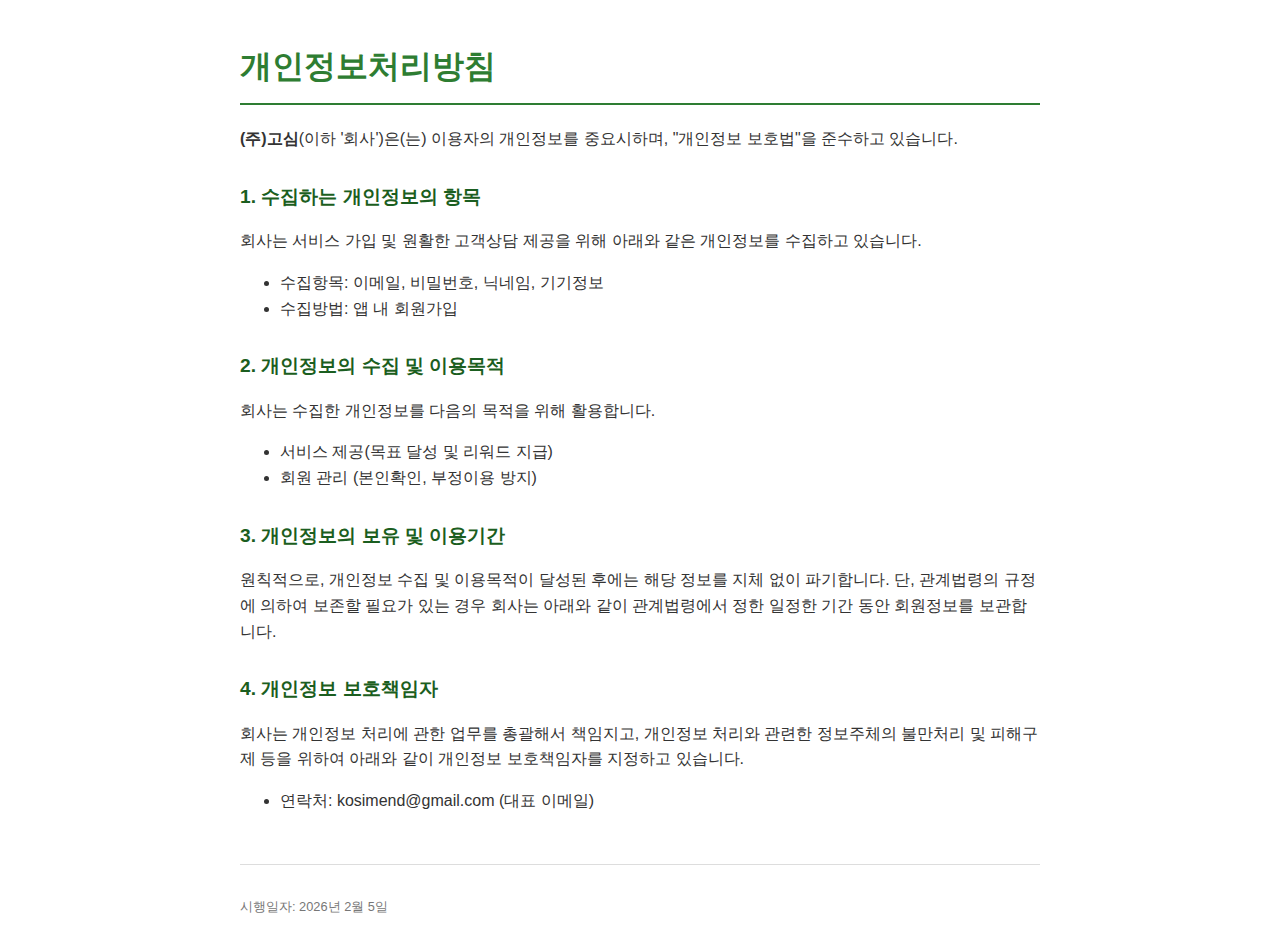
<file: privacy.html>
<!DOCTYPE html>
<html lang="ko">
<head>
    <meta charset="UTF-8">
    <meta name="viewport" content="width=device-width, initial-scale=1.0">
    <title>개인정보처리방침 - (주)고심</title>
    <style>
        body { font-family: sans-serif; line-height: 1.6; padding: 20px; max-width: 800px; margin: 0 auto; color: #333; }
        h1 { color: #2E7D32; border-bottom: 2px solid #2E7D32; padding-bottom: 10px; }
        h2 { margin-top: 30px; font-size: 1.2em; color: #1b5e20; }
        p { margin-bottom: 10px; }
        .footer { margin-top: 50px; font-size: 0.8em; color: #777; border-top: 1px solid #ddd; padding-top: 20px; }
    </style>
</head>
<body>
    <h1>개인정보처리방침</h1>
    <p><strong>(주)고심</strong>(이하 '회사')은(는) 이용자의 개인정보를 중요시하며, "개인정보 보호법"을 준수하고 있습니다.</p>

    <h2>1. 수집하는 개인정보의 항목</h2>
    <p>회사는 서비스 가입 및 원활한 고객상담 제공을 위해 아래와 같은 개인정보를 수집하고 있습니다.</p>
    <ul>
        <li>수집항목: 이메일, 비밀번호, 닉네임, 기기정보</li>
        <li>수집방법: 앱 내 회원가입</li>
    </ul>

    <h2>2. 개인정보의 수집 및 이용목적</h2>
    <p>회사는 수집한 개인정보를 다음의 목적을 위해 활용합니다.</p>
    <ul>
        <li>서비스 제공(목표 달성 및 리워드 지급)</li>
        <li>회원 관리 (본인확인, 부정이용 방지)</li>
    </ul>

    <h2>3. 개인정보의 보유 및 이용기간</h2>
    <p>원칙적으로, 개인정보 수집 및 이용목적이 달성된 후에는 해당 정보를 지체 없이 파기합니다. 단, 관계법령의 규정에 의하여 보존할 필요가 있는 경우 회사는 아래와 같이 관계법령에서 정한 일정한 기간 동안 회원정보를 보관합니다.</p>

    <h2>4. 개인정보 보호책임자</h2>
    <p>회사는 개인정보 처리에 관한 업무를 총괄해서 책임지고, 개인정보 처리와 관련한 정보주체의 불만처리 및 피해구제 등을 위하여 아래와 같이 개인정보 보호책임자를 지정하고 있습니다.</p>
    <ul>
        <li>연락처: kosimend@gmail.com (대표 이메일)</li>
    </ul>

    <div class="footer">
        <p>시행일자: 2026년 2월 5일</p>
    </div>
</body>
</html>
</file>
